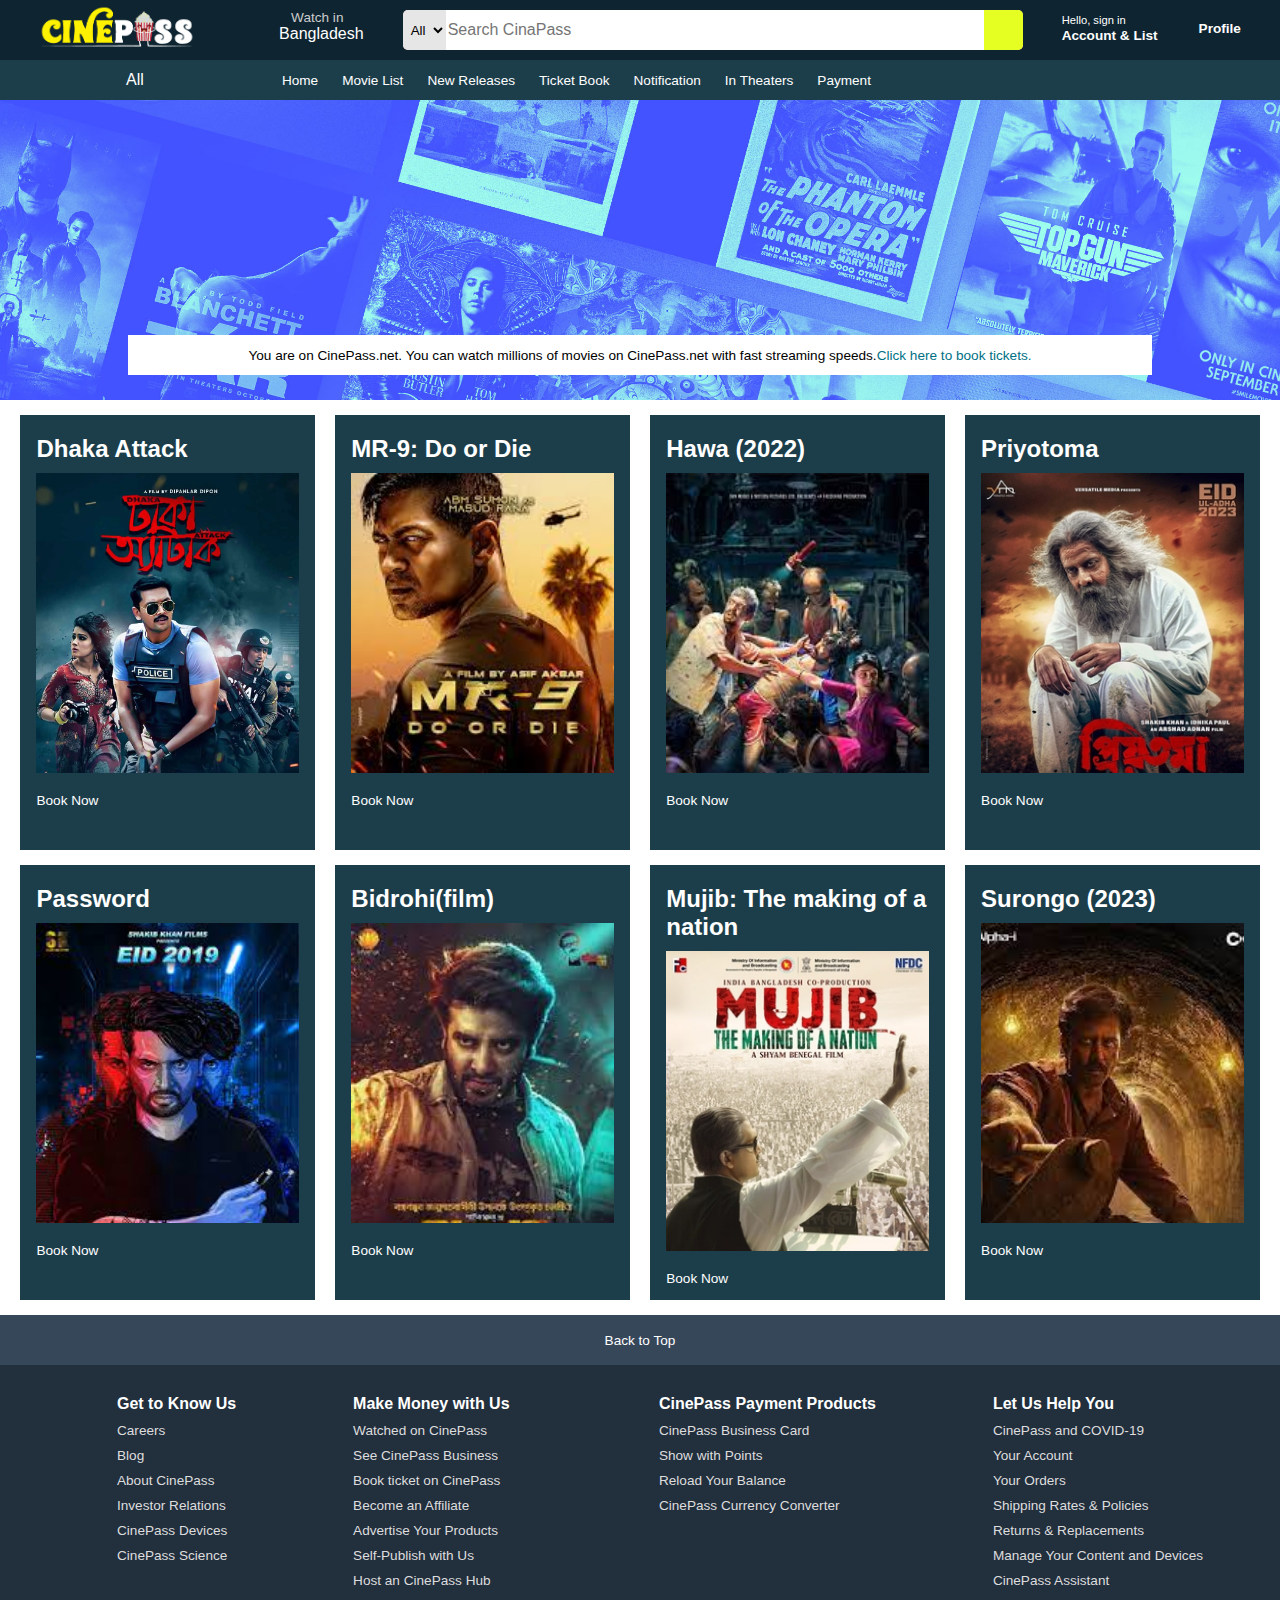
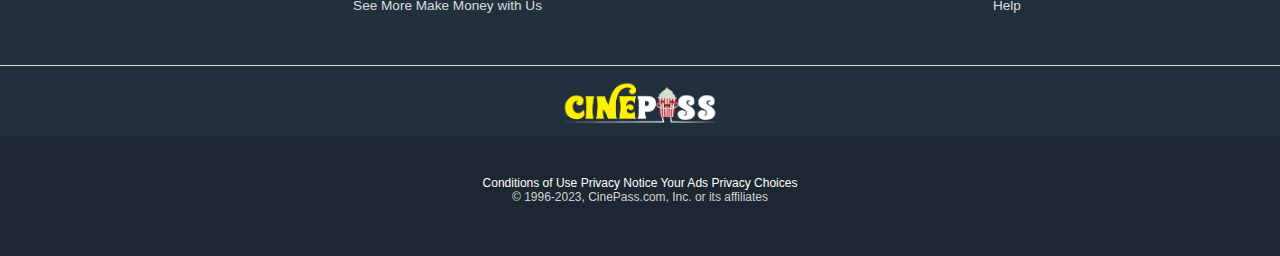
<file: index.html>
<!DOCTYPE html>
<html lang="en">
<head>
    <meta charset="UTF-8">
    <meta name="viewport" content="width=device-width, initial-scale=1.0">
    <title>Amazon</title>
    <link rel="stylesheet" href="https://cdnjs.cloudflare.com/ajax/libs/font-awesome/6.4.2/css/all.min.css" integrity="sha512-z3gLpd7yknf1YoNbCzqRKc4qyor8gaKU1qmn+CShxbuBusANI9QpRohGBreCFkKxLhei6S9CQXFEbbKuqLg0DA==" crossorigin="anonymous" referrerpolicy="no-referrer" />
    <link rel="stylesheet" href="style.css">
</head>
<body>
    <!-- -----------------------header------------------ -->
    <header>
        <!-- nav bar -->
        <div class="navbar">
            <div class="nav-logo">
                <div class="logo"></div>
            </div>
            
            <div class="nav-address border border1">
                <a href="locationFirst.html">
                    <p class="add-first">Watch in</p>
                <div class="add-icon">
                    <i class="fa-solid fa-location-dot"></i>
                    <p class="add-second">Bangladesh</p>
                </div>
                </a>
            </div>

            <div class="nav-src">
                <select class="serch-select">
                    <option value="">All</option>
                </select>
                <input placeholder="Search CinaPass" class="src-input">
                <div class="search-icon">
                    <i class="fa-solid fa-magnifying-glass"></i>
                </div>
            </div>

            <div class="nav-signin border border1">
               <a href="signUp.html">
                <p><span>Hello, sign in</span></p>
                <p class="nav-sec">Account & List</p>
               </a>
            </div>

            <a href="profile.html">
                <div class="nav-cart border border1">
                    <i class="fa-solid fa-user" style="color: #ffffff;"></i>
                    Profile
                </div>
            </a>

        </div>
                         <!--     end of nav bar    -->


        <div class="panel">
            <div class="panel-all border border-p">
                <i class="fa-solid fa-bars"></i>
                All
            </div>

            <div class="panel-option">
                <p class="border border-p">Home</p>
                <p class="border border-p">Movie List</p>
                <p class="border border-p">New Releases</p>
                <p class="border border-p">Ticket Book</p>
                <p class="border border-p">Notification</p>
                <p class="border border-p">In Theaters</p>
                <p class="border border-p">Payment</p>
            </div>

            <!-- <div class="panel-deals border border-p">
                Shop Deals in Electronics
            </div> -->

        </div> 
    </header>
    <!-- -------------------header close---------------------- -->

    <div class="hero-section">
        <div class="hero-msg">
            <p>You are on CinePass.net. You can watch millions of movies on CinePass.net with fast streaming speeds.<a >Click here to book tickets.</a></p>
        </div>
    </div>

    <div class="shop-section">
        <div class="box">
            <div class="box-content">
                <h2>Dhaka Attack</h2>
                <div class="box-image" style="background-image: url('Dhaka\ Attack.webp');"></div>
                <p>Book Now</p>
            </div>
        </div>
        <div class="box">
            <div class="box-content">
                <h2>MR-9: Do or Die</h2>
                <div class="box-image" style="background-image: url('mr9.jpeg');"></div>
                <p>Book Now</p>
            </div>
        </div>
        <div class="box">
            <div class="box-content">
                <h2>Hawa (2022)</h2>
                <div class="box-image" style="background-image: url('Hawa.jpeg');"></div>
                <p>Book Now</p>
            </div>
        </div>
        <div class="box">
            <div class="box-content">
                <h2>Priyotoma</h2>
                <div class="box-image" style="background-image: url('Priyotoma.jpg');"></div>
                <p>Book Now</p>
            </div>
        </div>
        <div class="box">
            <div class="box-content">
                <h2>Password</h2>
                <div class="box-image" style="background-image: url('password1.jpeg');"></div>
                <p>Book Now</p>
            </div>
        </div>
        <div class="box">
            <div class="box-content">
                <h2>Bidrohi(film)</h2>
                <div class="box-image" style="background-image: url('Bidrohi.jpeg');"></div>
                <p>Book Now</p>
            </div>
        </div>
        <div class="box">
            <div class="box-content">
                <h2>Mujib: The making of a nation</h2>
                <div class="box-image" style="background-image: url('Mujib.jpg');"></div>
                <p>Book Now</p>
            </div>
        </div>
        <div class="box">
            <div class="box-content">
                <h2>Surongo (2023)</h2>
                <div class="box-image" style="background-image: url('surongo.jpeg');"></div>
                <p>Book Now</p>
            </div>
        </div>
    </div>



    <!------------------------------- footer ----------------------- -->

    <footer>
        <div class="foot-panel1">
           <a href="index.html"> Back to Top</a>
        </div>

        <div class="foot-panel2">
            <ul>
                <p>Get to Know Us</p>
                <a>Careers</a>
                <a>Blog</a>
                <a>About CinePass</a>
                <a>Investor Relations</a>
                <a>CinePass Devices</a>
                <a>CinePass Science</a>
             </ul>
    
             <ul>
                <p>Make Money with Us</p>
                <a>Watched on CinePass</a>
                <a>See CinePass Business</a>
                <a>Book ticket on CinePass</a>
                <a>Become an Affiliate</a>
                <a>Advertise Your Products</a>
                <a>Self-Publish with Us</a>
                <a>Host an CinePass Hub</a>
                <a>See More Make Money with Us</a>
             </ul>
    
             <ul>
                <p>CinePass Payment Products</p>
                <a>CinePass Business Card</a>
                <a>Show with Points</a>
                <a>Reload Your Balance</a>
                <a>CinePass Currency Converter</a>
             </ul>
    
             <ul>
                <p>Let Us Help You</p>
                <a>CinePass and COVID-19</a>
                <a>Your Account</a>
                <a>Your Orders</a>
                <a>Shipping Rates & Policies</a>
                <a>Returns & Replacements</a>
                <a>Manage Your Content and Devices</a>
                <a>CinePass Assistant</a>
                <a>Help</a>
             </ul>
        </div>

        <div class="foot-panel3">
            <div class="foot-logo"></div>
        </div>

        <div class="foot-panel4">
            <div class="pages">
                <a>Conditions of Use</a>
                <a> Privacy Notice</a>
                <a>Your Ads Privacy Choices</a>
            </div>
            <div class="copyright">
                © 1996-2023, CinePass.com, Inc. or its affiliates
            </div>
        </div>

    </footer>
    <!-- -------------footer close---------------- -->
    
</body>
</html>
</file>
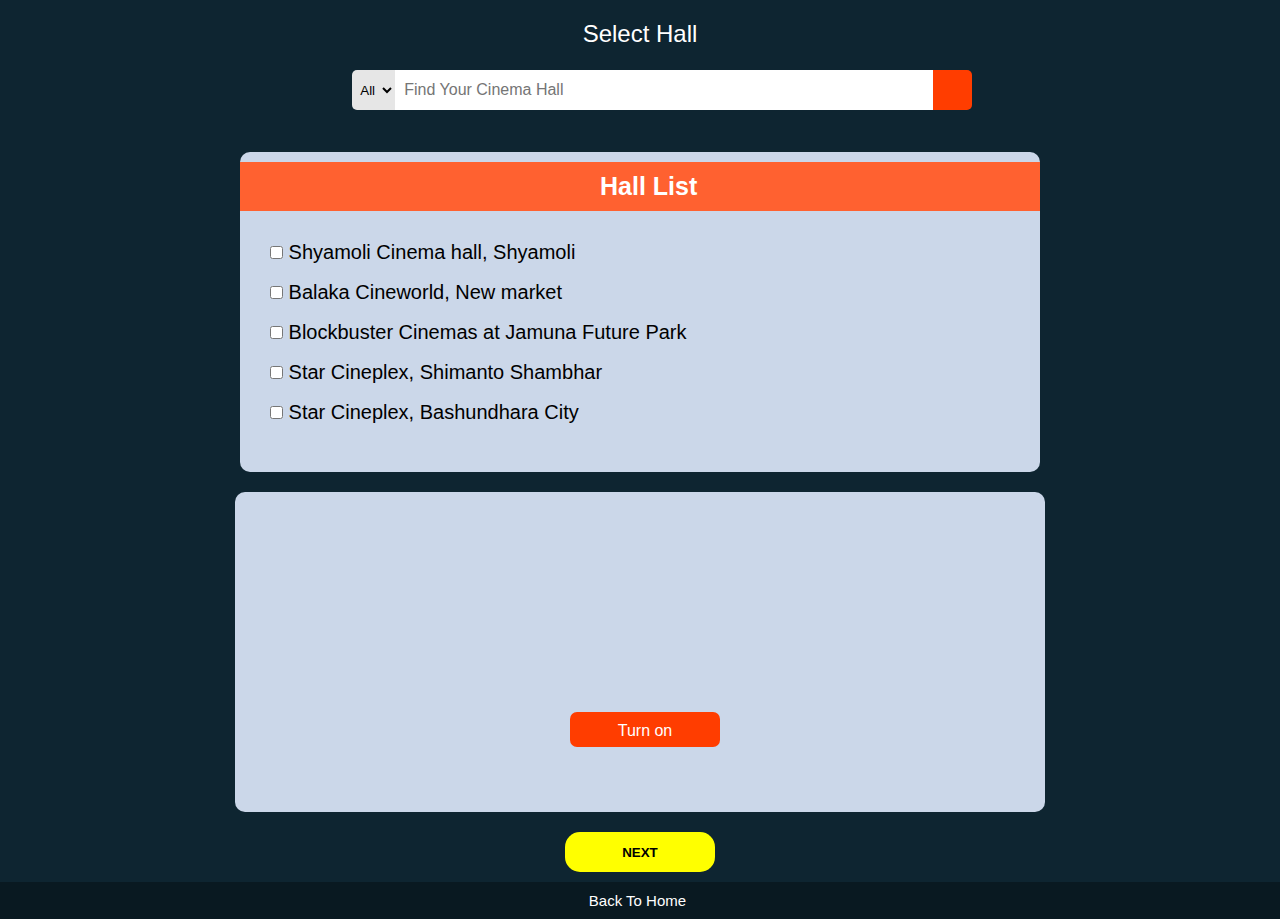
<file: locationFirst.html>
<!DOCTYPE html>
<html lang="en">
<head>
    <meta charset="UTF-8">
    <meta name="viewport" content="width=device-width, initial-scale=1.0">
    <title>Location</title>
    <link rel="stylesheet" href="https://cdnjs.cloudflare.com/ajax/libs/font-awesome/6.4.2/css/all.min.css" integrity="sha512-z3gLpd7yknf1YoNbCzqRKc4qyor8gaKU1qmn+CShxbuBusANI9QpRohGBreCFkKxLhei6S9CQXFEbbKuqLg0DA==" crossorigin="anonymous" referrerpolicy="no-referrer" />
    <link rel="stylesheet" href="location.css">

</head>


<body>
    <header>
        <h2>Select Hall</h2>
        <div class="src-hall border">
            <select class="serch-select">
                <option value="">All</option>
            </select>
            <input placeholder="  Find Your Cinema Hall" class="search-input">
            <div class="search-icon">
                <i class="fa-solid fa-magnifying-glass"></i>
            </div>
        </div>
    </header>

    <div class="pannel">

        <div class="first-pannel">
            <div class="hall-list">
                Hall List
            </div>
            <div class="selector">
                <div class="list1">
                    <input type="checkbox">  Shyamoli Cinema hall, Shyamoli
                </div>
                <div class="list1">
                    <input type="checkbox">  Balaka Cineworld, New market
                </div>
                <div class="list1">
                    <input type="checkbox">  Blockbuster Cinemas at Jamuna Future Park
                </div>
                <div class="list1">
                    <input type="checkbox">  Star Cineplex, Shimanto Shambhar
                </div>
                <div class="list1">
                    <input type="checkbox">  Star Cineplex, Bashundhara City
                </div>          
            </div>
        </div>

        <div class="second-pannel">
            <div class="icon">
                <i class="fa-solid fa-location-dot" style="color: #ff3d00;"></i>
            </div>

            <div class="shape">
                <a href="">Turn on</a>
            </div>
        </div>

        <button class="next">NEXT</button>


    </div>

    <footer>
       <div class="back-home">
        <a href="index.html">Back To Home</a>
       </div>
    </footer>
</body>
</html>
</file>
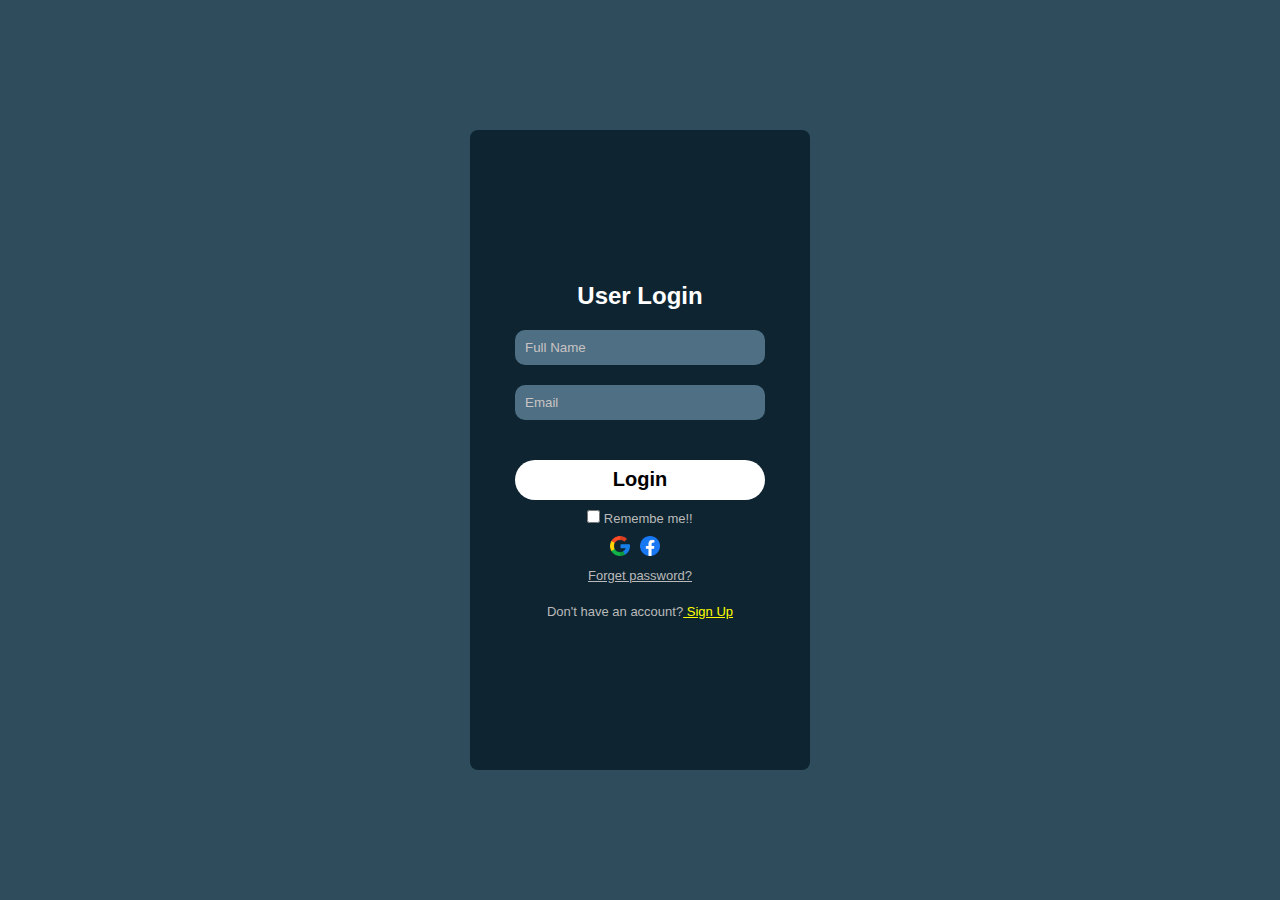
<file: login.html>
<!DOCTYPE html>
<html lang="en">

<head>
    <meta charset="UTF-8">
    <meta name="viewport" content="width=device-width, initial-scale=1.0">
    <title>Sign Up</title>
    <link rel="stylesheet" href="https://cdnjs.cloudflare.com/ajax/libs/font-awesome/6.4.2/css/all.min.css"
        integrity="sha512-z3gLpd7yknf1YoNbCzqRKc4qyor8gaKU1qmn+CShxbuBusANI9QpRohGBreCFkKxLhei6S9CQXFEbbKuqLg0DA=="
        crossorigin="anonymous" referrerpolicy="no-referrer" />
    <style>
        * {
            margin: 0;
            padding: 0;
            font-family: Arial;
        }

        body {
            font-family: Arial, sans-serif;
            background-color: #2F4C5D;
            margin: 0;
            display: flex;
            justify-content: center;
            align-items: center;
            height: 100vh;

        }

        .center {
            display: flex;
            justify-content: center;
            align-items: center;
        }

        /* -----------------for all in up------------------------- */

        .container {
            background-color: #0E2531;
            border-radius: 8px;
            padding: 20px;
            height: 600px;
            width: 300px;

            flex-direction: column;
            display: flex;
            justify-content: center;
            align-items: center;
            
        }

        .container h2 {
            text-align: center;
            color: white;
            font-weight: 700px;
        }

        .heading {
            margin-bottom: 20px;
        }

        .form-group {
            color: #2F4C5D;
            height: 35px;
            width: 250px;
            margin-bottom: 20px;
        }

        input{
            background-color: #4e6f84;
        }

        ::placeholder{
            padding-left: 10px;
            color: rgb(201, 195, 195);
        }
        .src-input {
            border: none;
            color: #2F4C5D;
            border-radius: 10px;
            height: 35px;
            width: 250px;
        }

        .button-outerdiv{
            margin-top: 20px;
        } 

        button {
            background-color: white;
            border-radius: 20px;
            border: none;
            height: 40px;
            width: 250px;
            text-align: center;
            color: black;
            font-weight: 900;
            font-size: 20px;

        }

        button:hover {
            background-color: #d4d4d4;
            cursor: pointer;

        }

        .remember{
            color: rgb(186, 186, 186);
            margin: 10px 0px 10px 0px;
            font-size: 13px;
            text-align: left;
        }

        .google{
            height: 30px;
            width: 30px;
        }

        .google-icon{
            height: 20px;
            width: 20px;
            background-image: url(google.png);
            background-size: cover;
        }

        .facebook{
            height: 30px;
            width: 30px;
        }

        .facebook-icon{
            height: 20px;
            width: 20px;
            background-image: url(facebook.png);
            background-size: cover;
        }

        .forget a{
            text-decoration: underline;
            color:rgb(186, 186, 186);
            font-size: 13px;
        }

        .dontAccount{
            color: rgb(186, 186, 186);
            font-size: 13px;
            padding-top: 20px;
            /* margin: 50px; */
        }
        .dontAccount a{
            color: yellow;
            font-size: 13px;            
        }


    </style>

    <!-- ============================================================================================== -->
</head>

<body>

    <div class="container">

        <div class="heading">
            <h2>User Login</h2>
        </div>


        <div class="form-group ">
            <!-- <div class="profile-icon center">
                <i class="fa-solid fa-user"></i>
                
            </div> -->
            <input placeholder="Full Name" class="src-input">
        </div>



        <div class="form-group ">
            <input placeholder="Email" class="src-input">
        </div>



        <div class="button-outerdiv">
           <button type="button">Login</button>
        </div>

        <div class="remember">
            <input type="checkbox">
            Remembe me!!
        </div>

        <div class="icon center">
            <div class="google">
                <a href="index.html">
                    <div class="google-icon"></div>
                </a>
            </div>
    
            <div class="facebook">
                <a href="index.html">
                    <div class="facebook-icon"></div>
                </a>
            </div>
    
        </div>

        <div class="forget">
            <a href="signUp.html">Forget password?</a>
        </div>

        <div class="dontAccount">
            Don't have an account?<a href="signUp.html"> Sign Up</a>
        </div>

    </div>
</body>

</html>
</file>
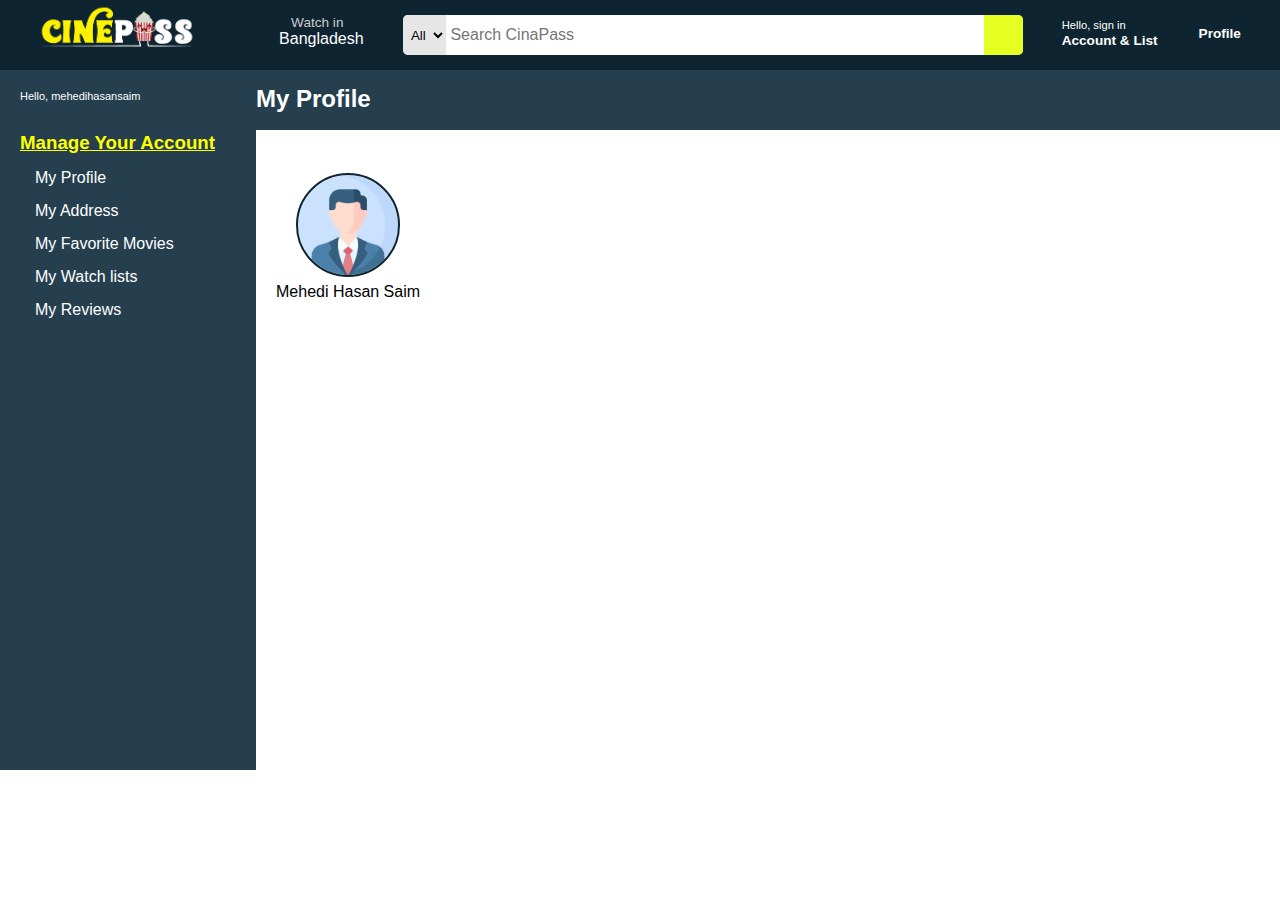
<file: profile.html>
<!DOCTYPE html>
<html lang="en">

<head>
    <meta charset="UTF-8">
    <meta name="viewport" content="width=device-width, initial-scale=1.0">
    <title>Profile pages</title>
    <link rel="stylesheet" href="profile.css">
    <link rel="stylesheet" href="https://cdnjs.cloudflare.com/ajax/libs/font-awesome/6.4.2/css/all.min.css"
        integrity="sha512-z3gLpd7yknf1YoNbCzqRKc4qyor8gaKU1qmn+CShxbuBusANI9QpRohGBreCFkKxLhei6S9CQXFEbbKuqLg0DA=="
        crossorigin="anonymous" referrerpolicy="no-referrer" />

</head>


<body>
    <header>

        <!-- nav bar -->
        <div class="navbar">

            <a href="index.html">
                <div class="nav-logo">
                    <div class="logo"></div>
                </div>
            </a>

            <div class="nav-address border border1">
                <a href="locationFirst.html">
                    <p class="add-first">Watch in</p>
                    <div class="add-icon">
                        <i class="fa-solid fa-location-dot"></i>
                        <p class="add-second">Bangladesh</p>
                    </div>
                </a>
            </div>

            <div class="nav-src">
                <select class="serch-select">
                    <option value="">All</option>
                </select>
                <input placeholder=" Search CinaPass" class="src-input">
                <div class="search-icon">
                    <i class="fa-solid fa-magnifying-glass"></i>
                </div>
            </div>

            <div class="nav-signin border border1">
                <a href="signUp.html">
                    <p><span>Hello, sign in</span></p>
                    <p class="nav-sec">Account & List</p>
                </a>
            </div>

            <a href="profile.html">
                <div class="nav-cart border border1">
                    <i class="fa-solid fa-user" style="color: #ffffff;"></i>
                    Profile
                </div>
            </a>

        </div>
    </header>

    <!-- nav var ends here -->

    <div class="body-div">

        <div class="profile-left-info">

            <div class="hello-mehedi">
                Hello, mehedihasansaim
            </div>
            <div class="inside-left-info">

                <h3>Manage Your Account</h3>
                <div class="manage-account-list">
                    <div class="list"><a href="profile.html"> My Profile</a> <br></div>
                    <div class="list"><a href="">My Address</a> <br></div>
                    <div class="list"><a href="">My Favorite Movies</a> <br></div>
                    <div class="list"><a href="">My Watch lists</a> <br></div>
                    <div class="list"><a href="">My Reviews</a></div>
                </div>
            </div>

        </div>

        <div class="myProfile">
            <h2>My Profile</h2>

            <div class="first-div">

                <div class="profile-icon"></div>
                <div class="edit-icon">
                    <i class="fa-solid fa-pen-to-square" style="color: #000000;"></i>
                </div>

            </div>
            <div class="myName">Mehedi Hasan Saim</div>
        </div>


    </div>

</body>

</html>
</file>
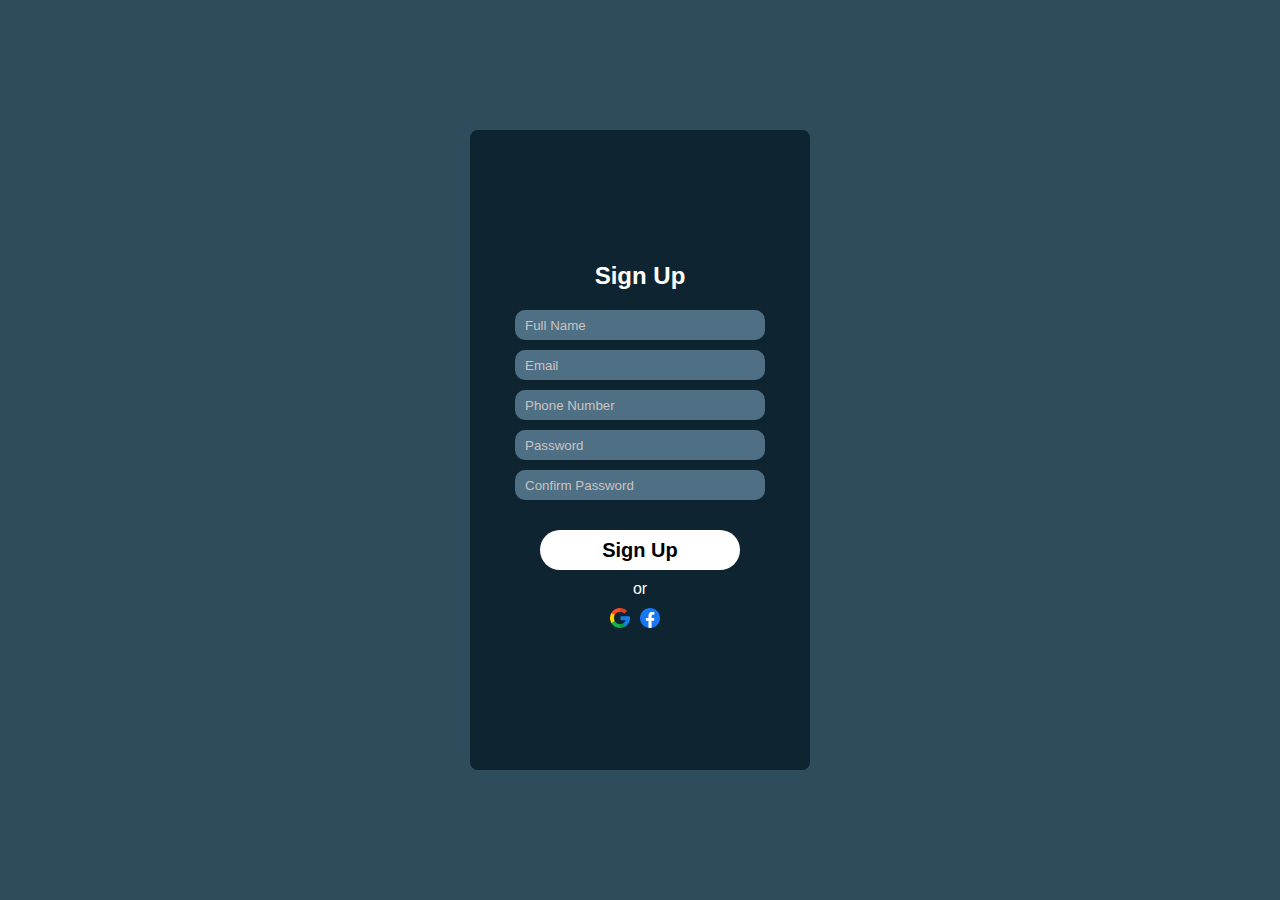
<file: signUp.html>
<!DOCTYPE html>
<html lang="en">

<head>
    <meta charset="UTF-8">
    <meta name="viewport" content="width=device-width, initial-scale=1.0">
    <title>Sign Up</title>
    <link rel="stylesheet" href="https://cdnjs.cloudflare.com/ajax/libs/font-awesome/6.4.2/css/all.min.css"
        integrity="sha512-z3gLpd7yknf1YoNbCzqRKc4qyor8gaKU1qmn+CShxbuBusANI9QpRohGBreCFkKxLhei6S9CQXFEbbKuqLg0DA=="
        crossorigin="anonymous" referrerpolicy="no-referrer" />
    <style>
        * {
            margin: 0;
            padding: 0;
            font-family: Arial;
        }

        body {
            font-family: Arial, sans-serif;
            background-color: #2F4C5D;
            margin: 0;
            display: flex;
            justify-content: center;
            align-items: center;
            height: 100vh;

        }

        .center {
            display: flex;
            justify-content: center;
            align-items: center;
        }

        /* -----------------for all in up------------------------- */

        .container {
            background-color: #0E2531;
            border-radius: 8px;
            padding: 20px;
            height: 600px;
            width: 300px;

            flex-direction: column;
            display: flex;
            justify-content: center;
            align-items: center;
            
        }

        .container h2 {
            text-align: center;
            color: white;
            font-weight: 700px;
        }

        .heading {
            margin-bottom: 20px;
        }

        .form-group {
            color: #2F4C5D;
            height: 25px;
            width: 250px;
            margin-bottom: 15px;
        }

        input{
            background-color: #4e6f84;
        }

        ::placeholder{
            padding-left: 10px;
            color: rgb(201, 195, 195);
        }
        .src-input {
            border: none;
            color: #2F4C5D;
            border-radius: 10px;
            height: 30px;
            width: 250px;
        }

        .button-outerdiv{
            margin-top: 20px;
        } 

        button {
            background-color: white;
            border-radius: 20px;
            border: none;
            height: 40px;
            width: 200px;
            text-align: center;
            color: black;
            font-weight: 900;
            font-size: 20px;
        }

        button:hover {
            background-color: #d4d4d4;
            cursor: pointer;

        }

        .or{
            color: white;
            margin: 10px 0px 10px 0px;
        }

        .google{
            height: 30px;
            width: 30px;
        }

        .google-icon{
            height: 20px;
            width: 20px;
            background-image: url(google.png);
            background-size: cover;
        }

        .facebook{
            height: 30px;
            width: 30px;
        }

        .facebook-icon{
            height: 20px;
            width: 20px;
            background-image: url(facebook.png);
            background-size: cover;
        }


    </style>

    <!-- ============================================================================================== -->
</head>

<body>

    <div class="container">

        <div class="heading">
            <h2>Sign Up</h2>
        </div>


        <div class="form-group ">
            <input placeholder="Full Name" class="src-input">
        </div>

        <div class="form-group ">
            <input placeholder="Email" class="src-input">
        </div>

        <div class="form-group ">
            <input placeholder="Phone Number" class="src-input">
        </div>

        <div class="form-group ">
            <input placeholder="Password" class="src-input">
        </div>

        <div class="form-group ">
            <input placeholder="Confirm Password" class="src-input">
        </div>


        <div class="button-outerdiv">
          <a href="login.html">
            <button type="button">Sign Up</button>
          </a>
        </div>

        <div class="or">
            <p>or</p>
        </div>

        <div class="icon center">
            <div class="google">
                <a href="index.html">
                    <div class="google-icon"></div>
                </a>
            </div>
    
            <div class="facebook">
                <a href="index.html">
                    <div class="facebook-icon"></div>
                </a>
            </div>
    
        </div>

    </div>
</body>

</html>
</file>
<file: style.css>
*{
    margin: 0;
    font-family: Arial;
    border: border-box;
}
a{
    text-decoration: none;
    color: white;
}


/* ------------box1 -------------*/
.navbar{
    height: 60px;
    background-color: #0E2531;
    color: white;
    display: flex;
    align-items: center; 
    justify-content: space-evenly;
}

.nav-logo{
    height: 60px;
    width: 200px;
    margin-bottom: 15px;
}

.logo{
    background-image: url(Cinepass_logo.png);
    background-size: cover;
    height: 45px;
    width: 80%;
    margin-top: 10px;
    /* padding-bottom: 30px;
    margin: 0px 0px 15px 30px; */
}


.border{
    border: 2px solid transparent;
}

.border:hover{
    border: 1px solid white;
}

.border1{
    height: 40px;
    /* padding: 10px 5px 0px 5px;
    padding-top: 20px; */
}

/* ----------------box2--------------- */

.add-first{
    color: #cccccc;
    font-size: 0.85rem;
    margin-left: 15px;
}
.add-second{
    font-size: 1rem;
    margin-left: 3px;
}

.add-icon{
    display: flex;
    align-items: center;
}

/*-------------------- box3 -----------------------*/
/* .nav-address{
    height: 50px;
    
} */
.nav-src{
    display: flex;
    justify-content: space-evenly;
    background-color: pink;
    width: 620px;
    height: 40px;
    border-radius: 5px;
}

.serch-select{
    background-color: #E6E6E6;
    width: 50px;
    text-align: center;
    border-top-left-radius: 5px;
    border-bottom-left-radius: 5px;
    border: none;
}

.src-input {
    width: 100%;
    font-size: 1rem;
    border: none;
}

.search-icon {
    width: 45px;
    display: flex;
    justify-content: center;
    align-items: center;
    font-size: 1.2rem;
    background-color: #e5ff23;
    border-top-right-radius: 5px;
    border-bottom-right-radius: 5px;
    color: #0f1111;
}

.nav-src:hover {
    border: 2px solid #e5ff23;
}


/* ---------------------box4----------------------- */

span {
    font-size: 0.7rem;
}

.nav-sec {
    font-size: 0.85rem;
    font-weight: 700;
}

/* ----------------------box6 -------------------*/

.nav-cart i {
    font-size: 25px;
}
.nav-cart {
    font-size: 0.85rem;
    font-weight: 700;
}

/* -----------------------panel-------------------------------- */

.panel{
    height: 40px;
    background-color: #1C3E4B;
    color: white;
    display: flex;
    align-items: center;
    justify-content: space-evenly;
} 

.panel-option {
    display: flex;
}

.border-p{
    height: 40px;
    padding: 0px 10px 0px 10px;
    display: flex;
    align-items: center;
    justify-content: center;
}

.panel-option{
    width: 70%;
    font-size: 0.85rem;
}

.panel-deals{
    font-weight: 700;
    font-size: 0.9rem;
}

.panel-option p :hover{
    cursor: pointer;
}

.panel-deals :hover{
    cursor: pointer;
}

/* ------------------hero section -------------- */
.hero-section{
    background-image: url("banner.jpg");
    background-size: cover;
    height: 300px;
    display: flex;
    justify-content: center;
    align-items: flex-end;
    
}

.hero-msg{
    background-color: white;
    color: black;
    height: 40px;
    display: flex;
    align-items: center;
    justify-content: center;
    font-size: 0.85rem;
    
    /* for hero msg position and size */
    width: 80%;
    margin-bottom: 25px;
   
}
.hero-msg a{
    color: #007185;
}
.hero-msg a:hover{
    color: red;
}


/* --------------------shop section ---------------------------------- */

.shop-section{
    display: flex;
    flex-wrap: wrap;
    justify-content: space-evenly;
    background-color: white;
}

.box{
    height: 400px;
    width: 23%;
    background-color: #1C3E4B;
    padding: 20px 0px 15px;
    margin-top: 15px;
}

.box-content{
    color: white;
    margin-left: 1rem;
    margin-right: 1rem;
}
.box-content p{
    font-size: 0.85rem;
    color: #ffffff;
}

.box-content p:hover{
    color: yellow;
    cursor: pointer;
}

.box-image{
    height: 300px;
    margin-top: 10px;
    margin-bottom: 20px;
    background-size: cover;
    
}

/* -------------------footer ----------------------- */

footer{
    margin-top: 15px;
    
}

.foot-panel1{
    background-color: #37475a;
    color: white;
    height: 50px;
    display: flex;
    justify-content: center;
    align-items: center;
    font-size: 0.85rem;
}
.foot-panel1 a:hover{
    text-decoration: underline;
    color: yellow;

}

.foot-panel2{
    background-color: #222f3d;
    color: white;
    height: 300px;
    display: flex;
    justify-content: space-evenly;
}

ul{
    margin-top: 30px;
}
ul p{
    font-weight: 700;
}

ul a{
    display: block;
    font-size: 0.85rem;
    margin-top: 10px;
    color: #dddddd;
}

ul a:hover{
    cursor: pointer;
    text-decoration: underline;
}

.foot-panel3{
    background-color: #222f3d;
    border-top: 0.3px solid #dddddd;
    height: 70px;
    color: white;
    display: flex;
    justify-content: center;
    align-items: center;
}

.foot-logo{
    background-image: url(Cinepass_logo.png);
    background-size: cover;
    height: 45px;
    width: 160px;
}

.foot-panel4{
    background-color: #1c2732;
    color: rgba(237, 237, 237, 0.872);
    font-size: 0.75rem;
    height: 80px;
    padding-top: 40px;
}
.foot-panel4 a:hover{
    cursor: pointer;
    text-decoration: underline;
}

.pages{
    text-align: center;
}
.copyright{
    text-align: center;
}
.copyright:hover{
    cursor: pointer;
    text-decoration: underline;
}
</file>
<file: location.css>
* {
    margin: 0;
    padding: 0;
    font-family: Arial;
}

a{
    text-decoration: none;
    color: white;
}

body {
    background-color: #0E2531;
}

.border{
    border: 2px solid transparent;
}

.border:hover{
    border: 1px solid white;
}

h2 {
    text-align: center;
    padding-top: 20px;
    color: white;
    font-weight: 100;
}

.src-hall {
    display: flex;
    justify-content: center;
    /* background-color: pink; */
    width: 620px;
    height: 40px;
    border-radius: 5px;
    margin-left: 350px;
    margin-top: 20px;
}

.search-input {
    width: 100%;
    font-size: 1rem;
    border: none;
}

.search-icon{
    width: 45px;
    display: flex;
    justify-content: center;
    align-items: center;
    font-size: 1.2rem;
    background-color: #FF3D00;
    border-top-right-radius: 5px;
    border-bottom-right-radius: 5px;
    color: #ffffff;
}

.serch-select{
    background-color: #E6E6E6;
    width: 50px;
    text-align: center;
    border-top-left-radius: 5px;
    border-bottom-left-radius: 5px;
    border: none;

}

.src-hall:hover{
    border: 2px solid #FF3D00;
}

.pannel{
    display: flex;
    flex-direction: column;
    justify-content: center;
    align-items: center;
}

/* first pannel */

.first-pannel{
    background-color: #CBD7E9;
    text-align: left;
    padding: 10px 0px 10px 0px;
    height: 300px;
    width: 800px;
    margin-top: 40px;
    border-radius: 10px;
}



.hall-list{
    padding-left: 45%;
    padding-bottom: 10px;
    padding-top: 10px;
    font-weight: 600;
    font-size: 25px;
    background-color: #ff6130;
    color: white;
    margin-left: 0px;
}

.list1{
    height: 30px;
    width: 730px;
    padding-top: 10px;
}

.list1:hover{
    background-color: #ACBBCD;
    border: 1px solid #ff6130;
    border-radius: 5px;
}

.selector{
    padding-left: 30px;
    font-size: 20px;
    padding-top: 20px;
}

/* second pannel */

.second-pannel{
    background-color: #CBD7E9;
    height: 300px;
    width: 800px;
    margin-top: 20px;
    border-radius: 10px;
    padding: 10px 0px 10px 10px;
    
    display: flex;
    flex-direction: column;
    align-items: center;
    text-align: center;
}

.icon{
    height: 100px;
    width: 100px;
    font-size: 130px;
    padding: 60px 0px 50px 0px;
}

.shape{
    background-color: #FF3D00;
    color: white;
    width: 150px;
    height: 25px;
    padding-top: 10px;
    border-radius: 7px;
}

.shape:hover{
    background-color: #a02500;
    border: 1px solid #2b0a00;
}

.next{
    margin-top: 20px;
    height: 40px;
    width: 150px;
    background-color: yellow;
    color: black;
    border: none;
    font-weight: 700;
    padding: 5px;
    border-radius: 15px;
}

.next:hover{
    border: 2px solid #0E2531;
    background-color: rgb(138, 138, 0);
    color: white;
}

.back-home{
    background-color: #091921;
    margin-top: 10px;
    padding-top: 10px;
    padding-left: 46%;
    padding-bottom: 10px;
    font-size: 15px;

}
</file>
<file: profile.css>
*{
    font-family: Arial;
    margin: 0;
    padding: 0;
}
a{
    text-decoration: none;
    color: white;
}

/* navbar start here */
.navbar{
    height: 70px;
    background-color: #0E2531;
    color: white;
    display: flex;
    align-items: center; 
    justify-content: space-evenly;
}

.nav-logo{
    height: 60px;
    width: 200px;
    margin-bottom: 15px;
}

.logo{
    background-image: url(Cinepass_logo.png);
    background-size: cover;
    height: 45px;
    width: 80%;
    margin-top: 10px;
    cursor: pointer;
}


.border{
    border: 2px solid transparent;
}

.border:hover{
    border: 1px solid white;
}

.border1{
    height: 40px;
}

/* ----------------box2--------------- */

.add-first{
    color: #cccccc;
    font-size: 0.85rem;
    margin-left: 15px;
}
.add-second{
    font-size: 1rem;
    margin-left: 3px;
}

.add-icon{
    display: flex;
    align-items: center;
}

/*-------------------- box3 -----------------------*/
.nav-src{
    display: flex;
    justify-content: space-evenly;
    background-color: pink;
    width: 620px;
    height: 40px;
    border-radius: 5px;
}

.serch-select{
    background-color: #E6E6E6;
    width: 50px;
    text-align: center;
    border-top-left-radius: 5px;
    border-bottom-left-radius: 5px;
    border: none;
}

.src-input {
    width: 100%;
    font-size: 1rem;
    border: none;
}

.search-icon {
    width: 45px;
    display: flex;
    justify-content: center;
    align-items: center;
    font-size: 1.2rem;
    background-color: #e5ff23;
    border-top-right-radius: 5px;
    border-bottom-right-radius: 5px;
    color: #0f1111;
}

.nav-src:hover {
    border: 2px solid #e5ff23;
}

/* ---------------------box4----------------------- */

span {
    font-size: 0.7rem;
}

.nav-sec {
    font-size: 0.85rem;
    font-weight: 700;
}

/* ----------------------box6 -------------------*/

.nav-cart i {
    font-size: 25px;
}
.nav-cart {
    font-size: 0.85rem;
    font-weight: 700;
}


/* navbar ends here ======================================================================================= */



body{
    background-color: #ffffff;
}

.body-div{
    display: flex;
    justify-content: flex-start;
    align-items: start;
}

.profile-left-info{
    background-color: #253f4f;
    height: 700px;
    width: 25%;
}

.hello-mehedi{
    margin: 20px 0px 0px 20px;
    color: white;
    font-weight: lighter;
    font-size: 11px;
}

.inside-left-info{
    margin: 30px 0px 0px 20px;
}

.inside-left-info h3{
    color: yellow;
    text-decoration: underline;
}

.manage-account-list{
    margin: 15px 0px 0px 15px;
    height: 120px;
}

.list{
    margin-bottom: 15px;
}

.first-div{
   height: 170px;
   width: 100%;
   display: flex;
   justify-content: space-between;
}

.profile-icon{
    background-image: url(profilePage-profile-icon.png);
    height: 100px;
    width: 100px;
    background-size: cover;
    margin: 60px 0px 0px 40px;
    border: 2px solid #0E2531;
    border-radius: 50%;
}

.edit-icon{
   height: 32px;
   width: 32px;
   font-size: 20px;
   margin-top: 80px;
}

.myProfile{
    background-color: #253f4f;
    height: 45px;
    width: 100%;
    color: white;
    padding-top: 15px;
}

.myName{
    color: black;
    margin: 0px 0px 0px 20px;
}
</file>
